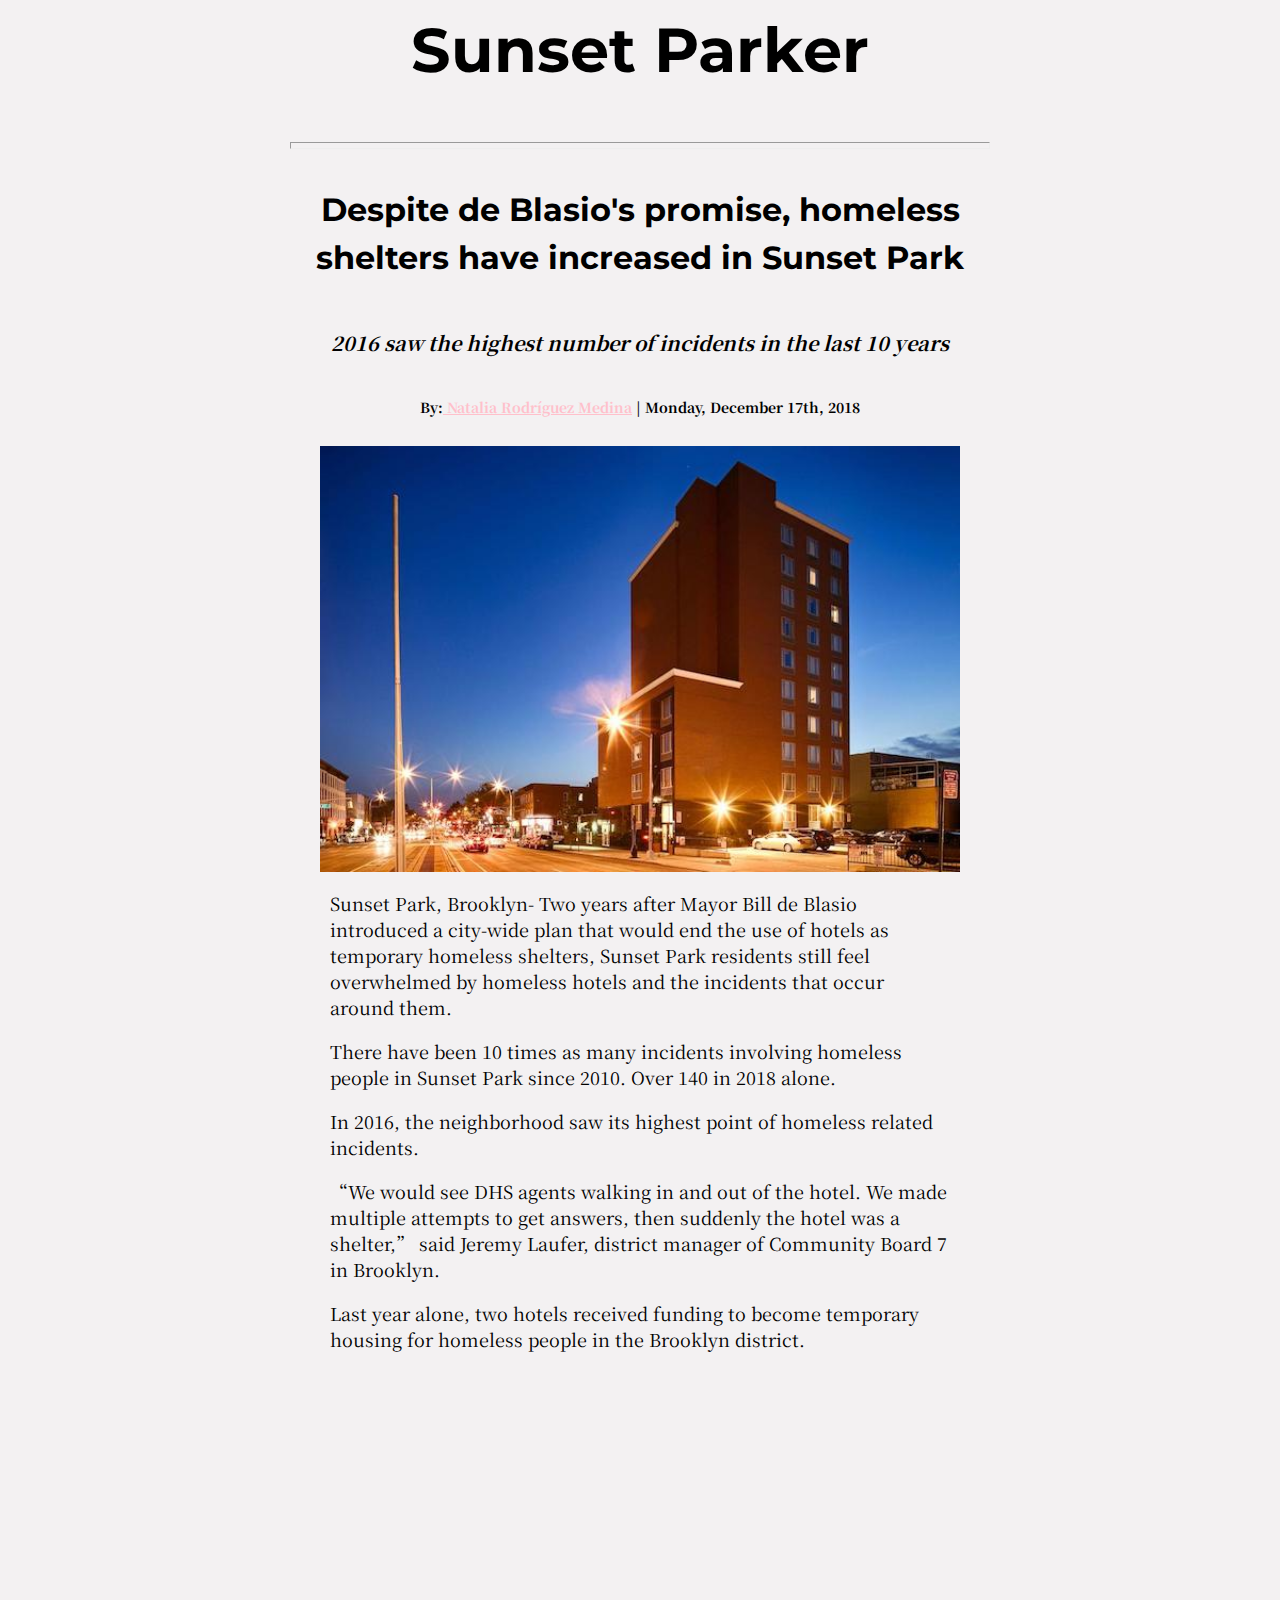
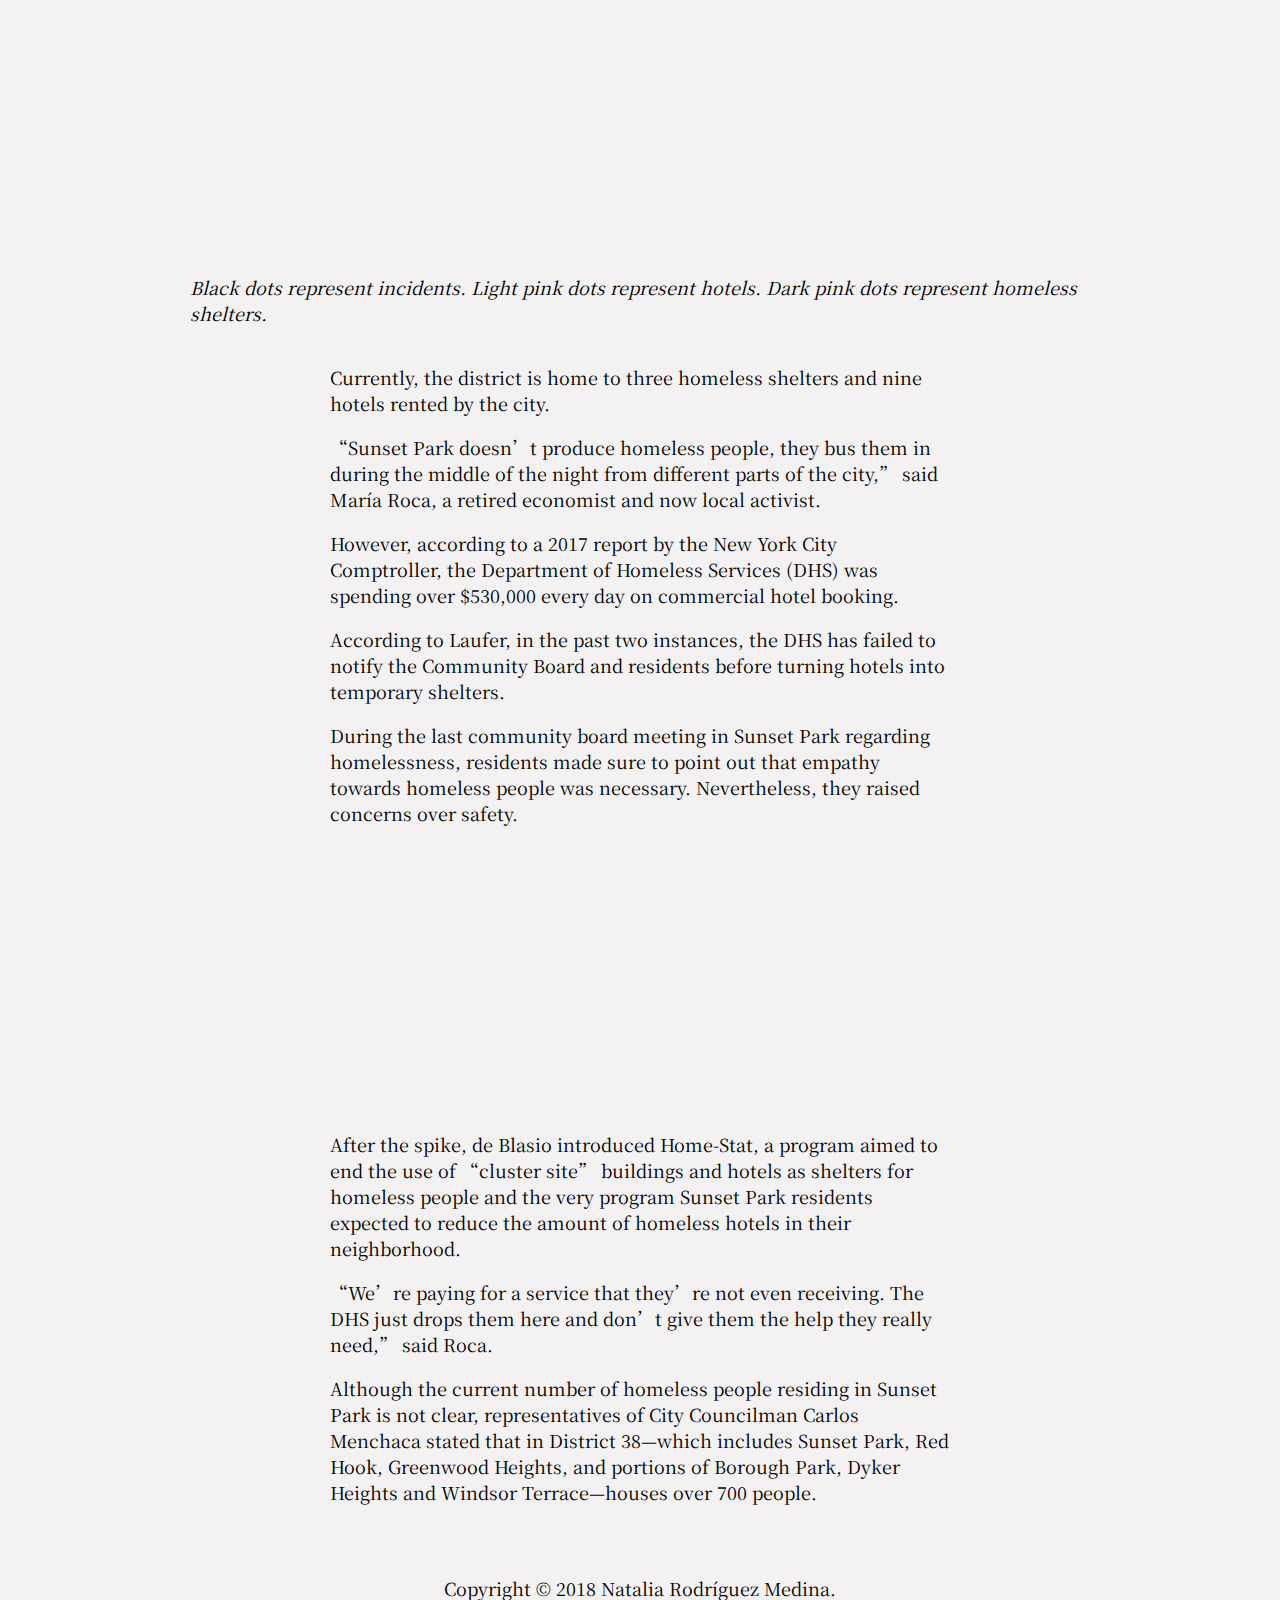
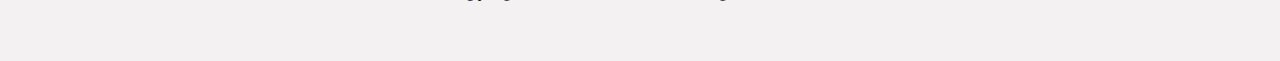
<file: map/map/index.html>
<!-- html file -->

<html>
 
 <!-- . css stylesheet is referenced here -->
<head>
	<link rel="stylesheet" href="style.css" type="text/css">
	<!-- Fonts Noto Serif for text and Montserrat bold for headlines -->
	<link href="https://fonts.googleapis.com/css?family=Montserrat:400,700|Noto+Serif+SC" rel="stylesheet">

</head>

<body> 

	
<header>
	<h1>Sunset Parker</h1>

	<hr class="divider">
	
	<h2>Despite de Blasio's promise, homeless shelters have increased in Sunset Park  </h2>

	<h3> <i>2016 saw the highest number of incidents in the last 10 years</i></h3>
	<h4> By:<span><a href="mailto:natalia.rodriguez-medina@journalism.cuny.edu"> Natalia Rodríguez Medina</a> | Monday, December 17th, 2018</h4>
</header>
 

<img src="images/bwh.jpg" alt="hotels" class="fotos">


<section class="texto">	

	<p>Sunset Park, Brooklyn- Two years after Mayor Bill de Blasio introduced a city-wide plan that would end the use of hotels as temporary homeless shelters, Sunset Park residents still feel overwhelmed by homeless hotels and the incidents that occur around them.</p>


	<p>There have been 10 times as many incidents involving homeless people in Sunset Park since 2010. Over 140 in 2018 alone.</p>

	<p>In 2016, the neighborhood saw its highest point of homeless related incidents.</p>

	<p>“We would see DHS agents walking in and out of the hotel. We made multiple attempts to get answers, then suddenly the hotel was a shelter,” said Jeremy Laufer, district manager of Community Board 7 in Brooklyn.</p>

	<p>Last year alone, two hotels received funding to become temporary housing for homeless people in the Brooklyn district.</p>


</section>

<section class="mapa">

<iframe src="https://api.mapbox.com/styles/v1/nrodmed/cjpkgrs9q14u52sqisrlgh7ir.html?fresh=true&title=true&access_token=pk.eyJ1IjoibnJvZG1lZCIsImEiOiJjam95eHZnM3MybzZjM3BwaXlhbWF6dzhnIn0.NqW1QImPNN1Qcte6YtQfyQ#13.4/40.650669/-74.005909/0" scrolling="yes" frameborder="0" width="860" height="483.75"></iframe>

<i>Black dots represent incidents. Light pink dots represent hotels. Dark pink dots represent homeless shelters.</i>

</section>

<section class="texto">	
<p>Currently, the district is home to three homeless shelters and nine hotels rented by the city.</p>

<p>“Sunset Park doesn’t produce homeless people, they bus them in during the middle of the night from different parts of the city,” said María Roca, a retired economist and now local activist.</p>

<p>However, according to a 2017 report by the New York City Comptroller, the Department of Homeless Services (DHS) was spending over $530,000 every day on commercial hotel booking.</p>

<p>According to Laufer, in the past two instances, the DHS has failed to notify the Community Board and residents before turning hotels into temporary shelters.</p>

<p>During the last community board meeting in Sunset Park regarding homelessness, residents made sure to point out that empathy towards homeless people was necessary. Nevertheless, they raised concerns over safety.</p>

<iframe id="datawrapper-chart-1n90j" src="https://datawrapper.dwcdn.net/1n90j/2/" scrolling="no" frameborder="0" style="width: 0; min-width: 100% !important;" height="269"></iframe><script type="text/javascript">if("undefined"==typeof window.datawrapper)window.datawrapper={};window.datawrapper["1n90j"]={},window.datawrapper["1n90j"].embedDeltas={"100":480,"200":345,"300":311,"400":286,"500":286,"700":269,"800":269,"900":269,"1000":269},window.datawrapper["1n90j"].iframe=document.getElementById("datawrapper-chart-1n90j"),window.datawrapper["1n90j"].iframe.style.height=window.datawrapper["1n90j"].embedDeltas[Math.min(1e3,Math.max(100*Math.floor(window.datawrapper["1n90j"].iframe.offsetWidth/100),100))]+"px",window.addEventListener("message",function(a){if("undefined"!=typeof a.data["datawrapper-height"])for(var b in a.data["datawrapper-height"])if("1n90j"==b)window.datawrapper["1n90j"].iframe.style.height=a.data["datawrapper-height"][b]+"px"});</script>


<p>After the spike, de Blasio introduced Home-Stat, a program aimed to end the use of “cluster site” buildings and hotels as shelters for homeless people and the very program Sunset Park residents expected to reduce the amount of homeless hotels in their neighborhood.</p>

<p>“We’re paying for a service that they’re not even receiving. The DHS just drops them here and don’t give them the help they really need,” said Roca.</p>

<p>Although the current number of homeless people residing in Sunset Park is not clear, representatives of City Councilman Carlos Menchaca stated that in District 38—which includes Sunset Park, Red Hook, Greenwood Heights, and portions of Borough Park, Dyker Heights and Windsor Terrace—houses over 700 people.</p>

</section>


</main>

</body>

<br>

<br>

<div id="footer">
	<div class="copyright">
        Copyright &copy; 2018 Natalia Rodríguez Medina.

</html>
</file>
<file: map/map/style.css>
/* CSS file */

/*Shoutout to Miguel Paz for helping me organize my code*/

/* Fonts I am using:
font-family: 'Noto Serif SC', serif;
font-family: 'Montserrat', sans-serif; */


/* I chose this color because it's pretty. */
body {
	background-color: #F3F1F2;
  max-width: 100%;
  margin: 0 auto;
  font-family: 'Noto Serif SC', serif;
  font-size: 18px;

}


/* Centering the header makes it look clean and organized */
header {
  text-align: center;
  width: 700px;
  margin: 0 auto; 
}

.texto { 
  max-width: 620px; 
  margin: 0 auto;
}

.mapa { 
  max-width: 900px; 
  margin: 0 auto;
  padding: 20px;
}

.fotos {
  display: block;
  margin-left: auto;
  margin-right: auto;
  width: 50%
}

.divider {
color: #f00;
height: 5px;
}


/* DEACTIVATE Deach new section will clear both columns and go again directly beneath 
section {
  clear: both;
}
*/

/* DEACTIVATED 
article {
  float: right;
  width: 80%;
}

play around a lot with width size to finally get it looking how I wanted. 80% helped it all look centered and organized */

/* DEACTIVATED used for icon image, "floated" to the left of the article with the text blurb 
aside {
  float: left;
  width: 15%;
}
*/

/* DEACTIVATED this was an interesting find. 
I wanted to change the color of the hr and it took a good while on google but someone recommended all of these steps and I copied it and personalized it. 
Hiram helped me figure out what padding did and I finally was able to create space between sections
hr {
	display: block;
    height: 1px;
    border: 0;
    border-top: 1px solid #cc6699;
    margin: 1em 0;
    padding: 10px;
  }
*/

/* Margin made it look better. I kept everything centered to keep it clean. I tried a few fonts but none looked as good as Georgia, it's not because it's the 
one you had in the sample  */

/*FONTS STYLES FOR TEXT*/

h1, h2 { 
  font-family: 'Montserrat', sans-serif; 
}

h1 {
  font-size: 62px;
  line-height: 1.3;
  font-weight: bold;
  font-style: normal;
  padding: 10px; 
	text-align: center;
}

h2 {
	font-size: 32px;
  line-height: 1.5;
  text-align: center
  font-weight: normal;
  padding: 10px 20px; /* TRBLE top right bottom left */
}

h3 {
	font-family: 'Noto Serif SC', serif;
  font-size: 20px;

  padding: 10px
}

h4 {
  font-family: 'Noto Serif SC', serif;
  font-size: 14px;
  padding: 10px
}

/*LINKS STYLE */

a { 
  color: pink; 
  text-decoration-style: solid;
}

a:hover {
  color: red; 
  text-decoration-style: none;
}


#footer {
    margin: auto;
    padding-bottom: 60px;
    position:center; 
    width: 850px;
}

.copyright {
  text-align:center
}
</file>
